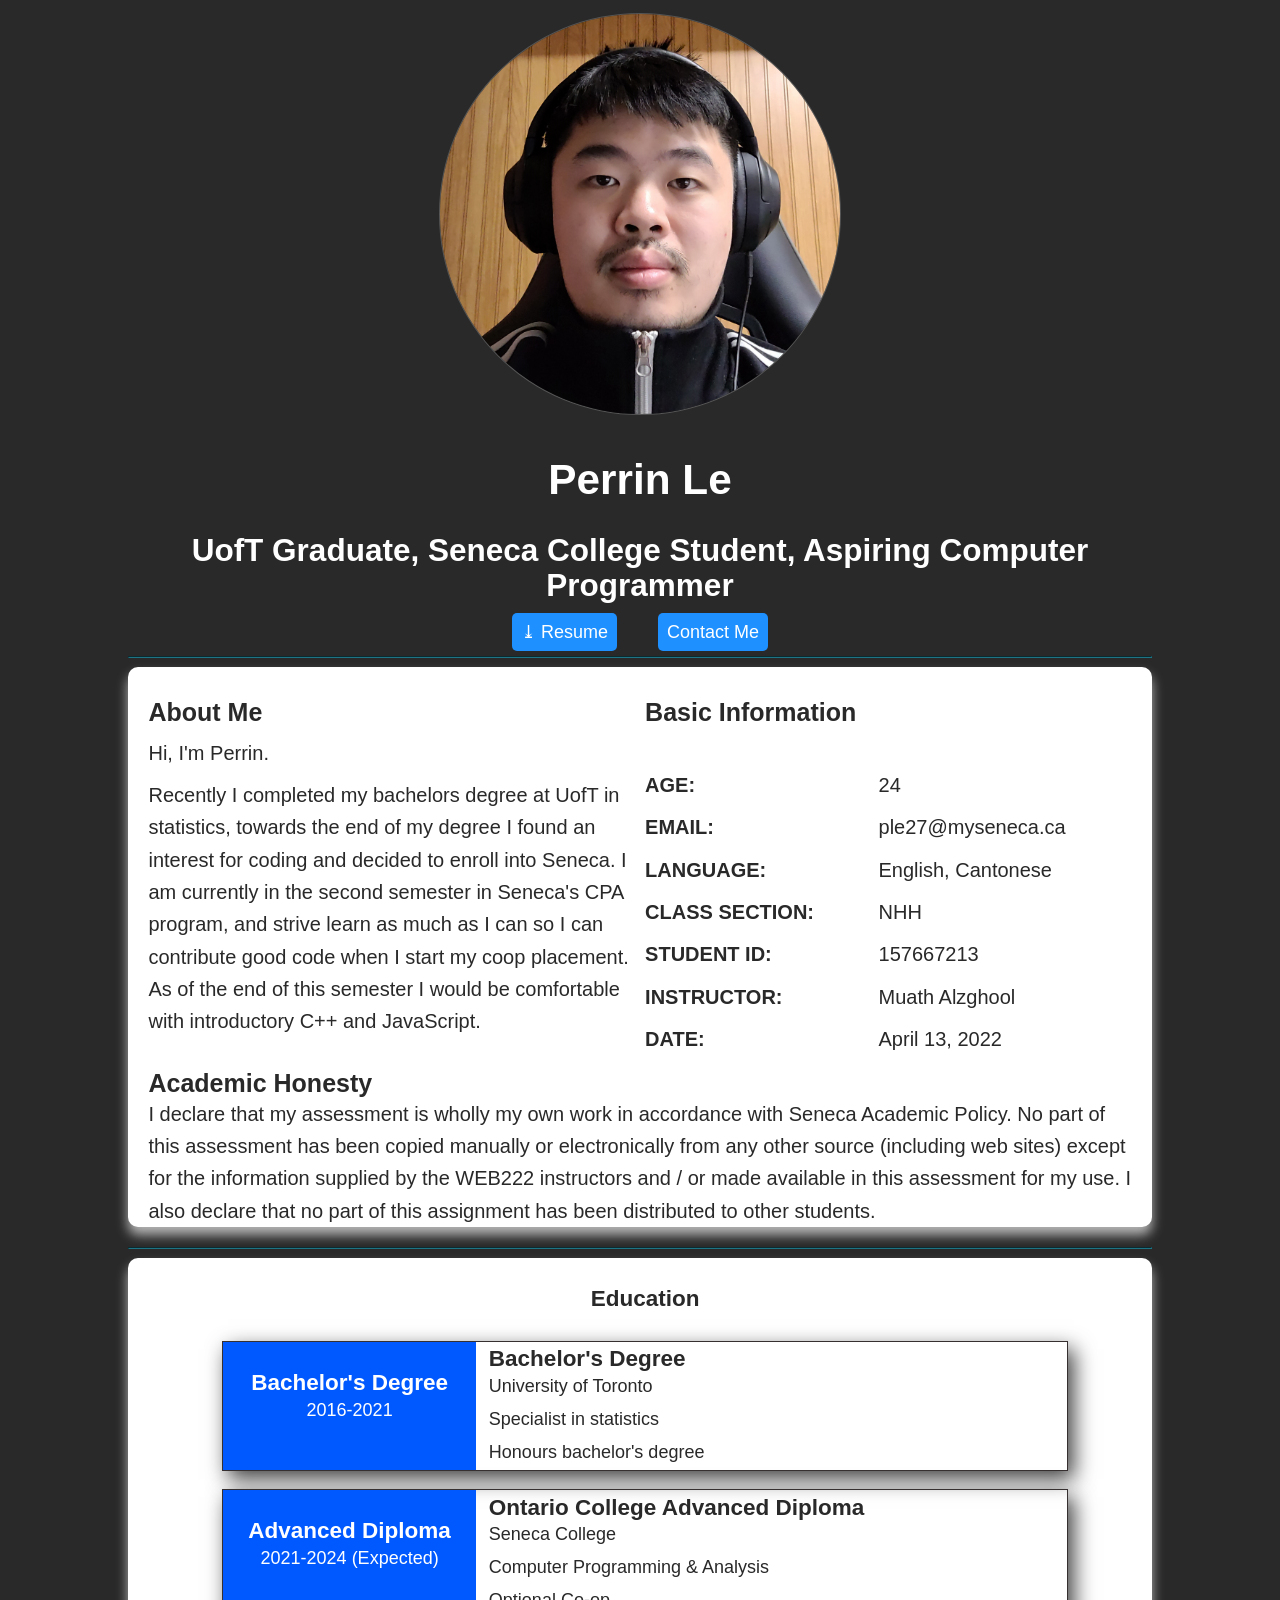
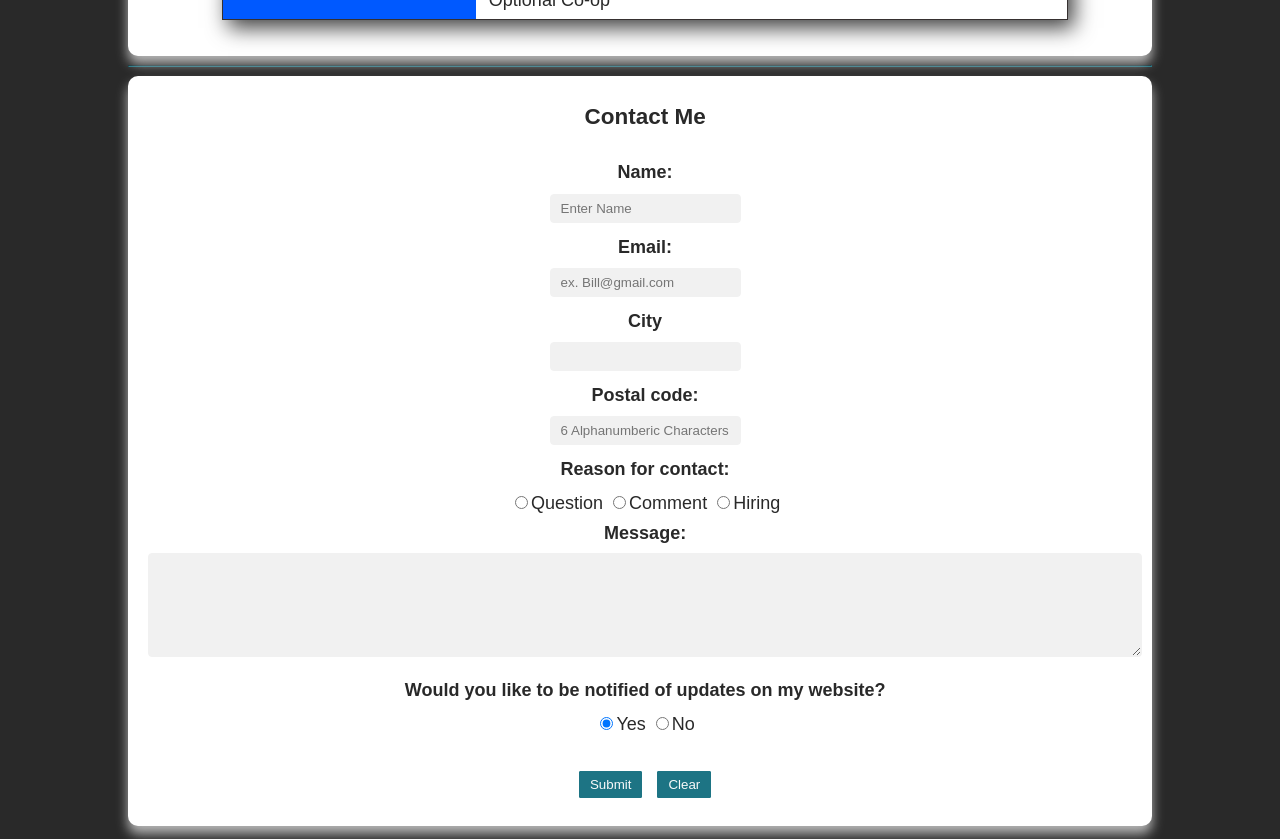
<file: index.html>
<!DOCTYPE html>
<html lang="en">
  <head>
    <meta charset="utf-8" />
    <!-- Change this to your name-->
    <meta name="author" content="Perrin Le" />
    <meta name="viewport" content="width=device-width, initial-scale=1.0" />

    <title>Perrin Le</title>
    <!-- Classless CSS Stylesheet - https://oxal.org/projects/sakura/ -->
    <link rel="stylesheet" href="./css/sakura.css" type="text/css" />
  </head>
  <body>
    <header>
      <!-- My picture and a small description -->
      <img class="potrait" src="img/perrin.jpg" />
      <h1>Perrin Le</h1>
      <h3>UofT Graduate, Seneca College Student, Aspiring Computer Programmer</h3>
      <a id="resume" class="headerbutton" href="./ple resume.pdf" download>⤓ Resume</a>
      <a id="contactbtn" class="headerbutton" href="#contact">Contact Me</a>
    </header>
    <hr />
    <div class="info">
      <!-- Create a grid of 2 columns -->
      <br />
      <div class="infocolumns">
        <div class="infocolumn">
          <h5>About Me</h5>
          <p>Hi, I'm Perrin.</p>
          <p>
            Recently I completed my bachelors degree at UofT in statistics, towards the end of my
            degree I found an interest for coding and decided to enroll into Seneca. I am currently
            in the second semester in Seneca's CPA program, and strive learn as much as I can so I
            can contribute good code when I start my coop placement. As of the end of this semester
            I would be comfortable with introductory C++ and JavaScript.
          </p>
          <br />
        </div>
        <div class="infocolumn">
          <h5>Basic Information</h5>
          <br />
          <div class="basicinfo">
            <p><b>AGE:</b></p>
            <p>24</p>
            <p><b>EMAIL:</b></p>
            <p>ple27@myseneca.ca</p>
            <p><b>LANGUAGE:</b></p>
            <p>English, Cantonese</p>
            <p><b>CLASS SECTION:</b></p>
            <p>NHH</p>
            <p><b>STUDENT ID:</b></p>
            <p>157667213</p>
            <p><b>INSTRUCTOR:</b></p>
            <p>Muath Alzghool</p>
            <p><b>DATE:</b></p>
            <p>April 13, 2022</p>
          </div>
        </div>
      </div>
      <h5>Academic Honesty</h5>
      <p>
        I declare that my assessment is wholly my own work in accordance with Seneca Academic
        Policy. No part of this assessment has been copied manually or electronically from any other
        source (including web sites) except for the information supplied by the WEB222 instructors
        and / or made available in this assessment for my use. I also declare that no part of this
        assignment has been distributed to other students.
      </p>
    </div>
    <hr />
    <div class="education">
      <br />
      <h5>Education</h5>
      <br />
      <div class="educationcard" id="uoft">
        <div class="educationtype">
          <br />
          <h5>Bachelor's Degree</h5>
          <p>2016-2021</p>
        </div>
        <div class="educationsummary">
          <h5>Bachelor's Degree</h5>
          <p>University of Toronto</p>
          <p>Specialist in statistics</p>
          <p>Honours bachelor's degree</p>
        </div>
      </div>
      <div class="educationcard" id="seneca">
        <div class="educationtype">
          <br />
          <h5>Advanced Diploma</h5>
          <p>2021-2024 (Expected)</p>
        </div>
        <div class="educationsummary">
          <h5>Ontario College Advanced Diploma</h5>
          <p>Seneca College</p>
          <p>Computer Programming & Analysis</p>
          <p>Optional Co-op</p>
        </div>
      </div>
    </div>
    <hr />
    <a id="contact"></a>
    <div class="contactmecontainer">
      <br />
      <h5>Contact Me</h5>
      <form
        id="contactform"
        name="contactf"
        method="post"
        action="https://httpbin.org/post"
        onsubmit="return formValidation();"
      >
        <br />
        <label for="name">Name: </label>
        <input type="text" name="name" id="name" placeholder="Enter Name" />
        <label for="email">Email: </label>
        <input type="email" name="email" id="email" placeholder="ex. Bill@gmail.com" />
        <label for="city">City</label>
        <input type="text" id="city" name="city" list="autocomplete" />
        <datalist id="autocomplete">
          <option label="Barrie" value="Barrie"></option>
          <option label="Vaughan" value="Vaughan"></option>
          <option label="Calgary" value="Calgary"></option>
          <option label="Ottawa" value="Ottawa"></option>
          <option label="Quebec City" value="Quebec City"></option>
          <option label="Halifax" value="Halifax"></option>
          <option label="Dorval" value="Dorval"></option>
          <option label="Edmonton" value="Edmonton"></option>
          <option label="Whitehorse" value="Whitehorse"></option>
          <option label="St. John's" value="St. John's"></option>
          <option label="Toronto" value="Toronto"></option>
          <option label="Yellowknife" value="Yellowknife"></option>
          <option label="Hamilton" value="Hamilton"></option>
          <option label="Ottawa" value="Ottawa"></option>
          <option label="Montreal" value="Montreal"></option>
          <option label="Vancouver" value="Vancouver"></option>
          <option label="Winnipeg" value="Winnipeg"></option>
          <option label="Kingston" value="Kingston"></option>
          <option label="Regina" value="Regina"></option>
          <option label="Fredericton" value="Fredericton"></option>
          <option label="Windsor" value="Windsor"></option>
          <option label="Oshawa" value="Oshawa"></option>
        </datalist>
        <label for="postal">Postal code: </label>
        <input type="text" name="postal" id="postal" placeholder="6 Alphanumberic Characters" />
        <label for="reason">Reason for contact: </label>
        <input type="radio" name="reason" id="reason-1" value="question" />Question
        <input type="radio" name="reason" id="reason-2" value="comment" />Comment
        <input type="radio" name="reason" id="reason-3" value="hiring" />Hiring
        <div id="hiringrate">
          <!-- Dynamically add input box if hiring here -->
        </div>
        <label for="message">Message: </label>
        <textarea name="message" id="message" cols="40" rows="6"></textarea>
        <label for="subscribe">Would you like to be notified of updates on my website?</label>
        <!-- Default my radio to yes so people are more likely to subscribe -->
        <!-- Simply because they did not notice -->
        <input type="radio" name="subscribe" id="subscribe-1" value="yes" checked />Yes
        <input type="radio" name="subscribe" id="subscribe-2" value="no" />No <br /><br />
        <div id="errors">
          <!-- Dynamically display errors in form -->
        </div>
        <input type="submit" id="submit" value="Submit" />&nbsp;&nbsp;&nbsp;<input
          type="reset"
          id="reset"
          value="Clear"
        />
      </form>
    </div>
    <!-- Main App JavaScript File -->
    <script src="./js/app.js" type="text/javascript"></script>
  </body>
</html>
</file>
<file: css/sakura.css>
/* Sakura.css v1.3.1
 * ================
 * Minimal css theme.
 * Project: https://github.com/oxalorg/sakura/
 */
/* Body */
html {
  font-size: 62.5%;
  font-family: -apple-system, BlinkMacSystemFont, "Segoe UI", Roboto, "Helvetica Neue", Arial,
    "Noto Sans", sans-serif;
}

body {
  font-size: 1.8rem;
  line-height: 1.618;
  max-width: 1024px;
  width: 95%;
  margin: auto;
  color: #ffffff;
  background-color: #292929;
  padding: 13px;
}

@media (max-width: 684px) {
  body {
    font-size: 1.53rem;
  }
}

@media (max-width: 382px) {
  body {
    font-size: 1.35rem;
  }
}

h1,
h2,
h3,
h4,
h5,
h6 {
  line-height: 1.1;
  font-family: -apple-system, BlinkMacSystemFont, "Segoe UI", Roboto, "Helvetica Neue", Arial,
    "Noto Sans", sans-serif;
  font-weight: 700;
  margin-top: 3rem;
  margin-bottom: 1.5rem;
  overflow-wrap: break-word;
  word-wrap: break-word;
  -ms-word-break: break-all;
  word-break: break-word;
}

h1 {
  font-size: 2.35em;
}

h2 {
  font-size: 2em;
}

h3 {
  font-size: 1.75em;
}

h4 {
  font-size: 1.5em;
}

h5 {
  font-size: 1.25em;
  margin-top: 0rem;
  margin-bottom: 0rem;
}

h6 {
  font-size: 1em;
  margin-top: 0rem;
  margin-bottom: 0rem;
}

p {
  margin-top: 0rem;
  margin-bottom: 2rem;
}

small,
sub,
sup {
  font-size: 75%;
}

hr {
  border-color: #1d7484;
}

a {
  text-decoration: none;
  color: #1d7484;
}
a:hover {
  color: #982c61;
  border-bottom: 2px solid #4a4a4a;
}
a:visited {
  color: #144f5a;
}

ul {
  padding-left: 1.4em;
  margin-top: 0px;
  margin-bottom: 2.5rem;
}

li {
  margin-bottom: 0.4em;
}

blockquote {
  margin-left: 0px;
  margin-right: 0px;
  padding-left: 1em;
  padding-top: 0.8em;
  padding-bottom: 0.8em;
  padding-right: 0.8em;
  border-left: 5px solid #1d7484;
  margin-bottom: 2.5rem;
  background-color: #f1f1f1;
}

blockquote p {
  margin-bottom: 0;
}

img,
video {
  height: auto;
  max-width: 100%;
  margin-top: 0px;
  margin-bottom: 2.5rem;
}

/* Pre and Code */
pre {
  background-color: #f1f1f1;
  display: block;
  padding: 1em;
  overflow-x: auto;
  margin-top: 0px;
  margin-bottom: 2.5rem;
  font-size: 0.9em;
}

code {
  font-size: 0.9em;
  padding: 0 0.5em;
  background-color: #f1f1f1;
  white-space: pre-wrap;
}

pre > code {
  padding: 0;
  background-color: transparent;
  white-space: pre;
  font-size: 1em;
}

/* Tables */
table {
  text-align: justify;
  width: 100%;
  border-collapse: collapse;
}

td,
th {
  padding: 0.5em;
  border-bottom: 1px solid #f1f1f1;
}

/* Buttons, forms and input */
input,
textarea {
  border: 1px solid #4a4a4a;
}
input:focus,
textarea:focus {
  border: 1px solid #1d7484;
}

textarea {
  width: 100%;
}

.button,
button,
input[type="submit"],
input[type="reset"],
input[type="button"] {
  display: inline-block;
  padding: 5px 10px;
  text-align: center;
  text-decoration: none;
  white-space: nowrap;
  background-color: #1d7484;
  color: #f9f9f9;
  border-radius: 1px;
  border: 1px solid #1d7484;
  cursor: pointer;
  box-sizing: border-box;
}
.button[disabled],
button[disabled],
input[type="submit"][disabled],
input[type="reset"][disabled],
input[type="button"][disabled] {
  cursor: default;
  opacity: 0.5;
}
.button:focus:enabled,
.button:hover:enabled,
button:focus:enabled,
button:hover:enabled,
input[type="submit"]:focus:enabled,
input[type="submit"]:hover:enabled,
input[type="reset"]:focus:enabled,
input[type="reset"]:hover:enabled,
input[type="button"]:focus:enabled,
input[type="button"]:hover:enabled {
  background-color: #982c61;
  border-color: #982c61;
  color: #f9f9f9;
  outline: 0;
}

textarea,
select,
input {
  color: #4a4a4a;
  padding: 6px 10px;
  /* The 6px vertically centers text on FF, ignored by Webkit */
  margin-bottom: 10px;
  background-color: #f1f1f1;
  border: 1px solid #f1f1f1;
  border-radius: 4px;
  box-shadow: none;
  box-sizing: border-box;
}
textarea:focus,
select:focus,
input:focus {
  border: 1px solid #1d7484;
  outline: 0;
}

input[type="checkbox"]:focus {
  outline: 1px dotted #1d7484;
}

label,
legend,
fieldset {
  display: block;
  margin-bottom: 0.5rem;
  font-weight: 600;
}

.info {
  width: auto;
  margin: auto;
  box-shadow: 0 8px 12px 0 rgb(182, 182, 182);
  transition: 0.3s;
  border-radius: 10px;
  color: #292929;
  background-color: #ffffff;
  position: relative;
  padding-left: 2%;
  padding-right: 1%;
  font-size: min(2.5vw, 2rem);
}

.infocolumns {
  display: grid;
  width: auto;
  margin: auto;
  grid-template-columns: 50% 50%;
}

.infocolumn p {
  padding-top: 0.5em;
  margin-bottom: 0;
  margin-right: 0.5em;
}

.basicinfo {
  display: grid;
  width: auto;
  margin: auto;
  grid-template-columns: 47% 53%;
}

.potrait {
  max-width: 400px;
  width: 95%;
  border-radius: 50%;
  border: 1px solid #555;
  margin-bottom: 3px;
}

.education {
  text-align: center;
  width: auto;
  margin: auto;
  box-shadow: 0 8px 12px 0 rgb(182, 182, 182);
  transition: 0.3s;
  border-radius: 10px;
  color: #292929;
  background-color: #ffffff;
  position: relative;
  padding-left: 2%;
  padding-right: 1%;
  padding-bottom: 1em;
}

.educationcard {
  display: grid;
  grid-template-columns: 30% 70%;
  width: 85%;
  min-height: 6em;
  margin: auto;
  border: 1px solid rgb(54, 48, 48);
  box-shadow: 6px 8px 20px 0px rgba(0, 0, 0, 0.75);
  margin-bottom: 1em;
  transition: 0.3s;
}

.educationcard:hover {
  box-shadow: 9px 9px rgb(0, 118, 253);
  cursor: pointer;
}

.educationtype {
  background-color: rgb(0, 89, 255);
}

.educationtype h5,
.educationtype p {
  color: #ffffff;
}

.educationsummary {
  text-align: left;
  padding-top: 0.3em;
  padding-left: 0.7em;
}

.educationsummary p {
  margin-bottom: 0.2em;
}
header {
  text-align: center;
}

.headerbutton {
  text-align: center;
  border-radius: 5px;
  max-width: 100px;
  min-width: 100px;
  color: #ffffff;
  background-color: dodgerblue;
  margin: 1em;
  padding: 0.5em;
}

.headerbutton:hover {
  background-color: aqua;
}

.contactmecontainer {
  text-align: center;
  width: auto;
  margin: auto;
  box-shadow: 0 8px 12px 0 rgb(182, 182, 182);
  transition: 0.3s;
  border-radius: 10px;
  color: #292929;
  background-color: #ffffff;
  position: relative;
  padding-left: 2%;
  padding-right: 1%;
  padding-bottom: 1em;
}

#errors {
  color: red;
}
</file>
